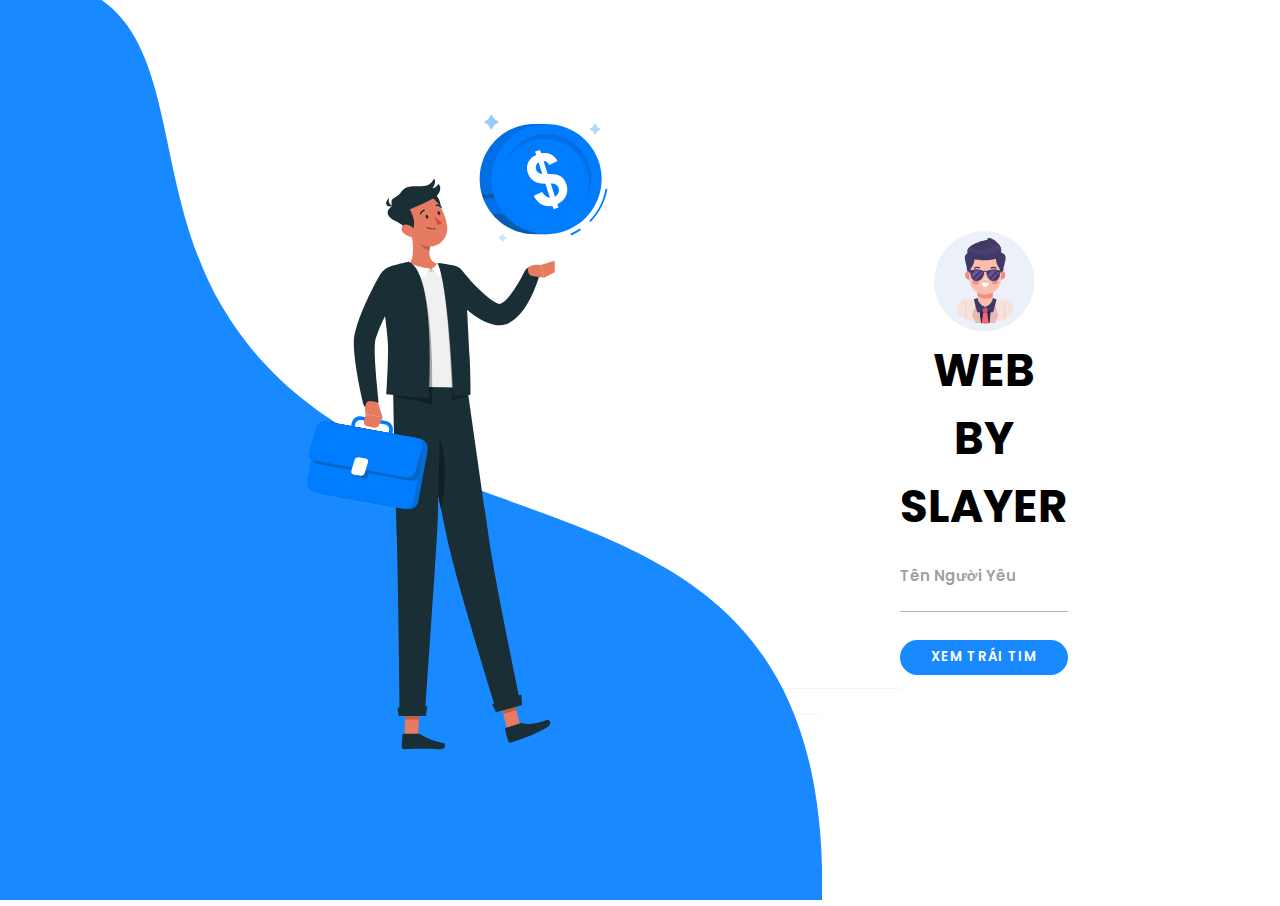
<file: index.html>
<!DOCTYPE html>
<html lang="es">
<head>
  <meta charset="UTF-8">
  <meta name="viewport" content="width=device-width, initial-scale=1.0">
  <title>Slayer Coder</title>
  <link href="https://fonts.googleapis.com/css2?family=Poppins:wght@400;600&display=swap" rel="stylesheet">
  <link rel="stylesheet" href="css/styles.css">
</head>
<body>
  <div class="wrap">
    <div class="image">
      <a href="https://www.facebook.com/hackato.profile">
      <img src="images/ilustracion-negocios.svg" alt="Hombre de negocios" class="image-man"/></a>
    </div>

    <div class="login">
      <img src="images/person.svg" alt="Persona" class="login-img" />
      <h1 class="login-title">Web By Slayer</h1>

      <form class="login-form">
        <div class="form-group">
          <label class="form-label" for="username">Tên Người Yêu </label>
            <input type="text" class="form-input" id="username" />
        </div>
        <button type="submit" class="login-submit" onclick="start()">Xem Trái Tim</button>
      </form>
      <script>
        function start(){
          window.open('heart.html?name='+document.getElementById('username').value)
        }
      </script>
    </div>
  </div>
</body>
</html>
</file>
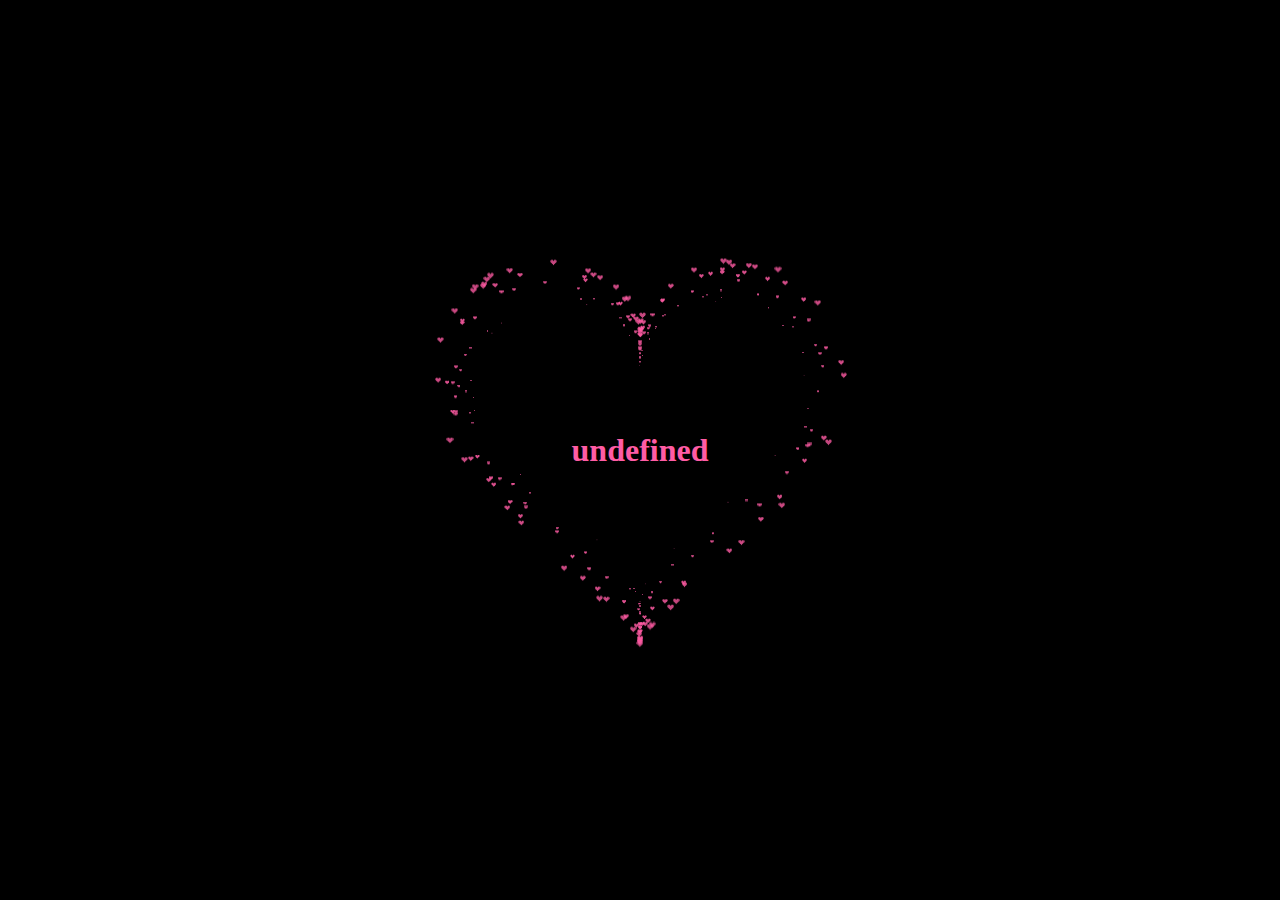
<file: heart.html>
<!DOCTYPE html PUBLIC "-//W3C//DTD HTML 4.0 Transitional//EN">

<html>

  <head>

    <title>Gửi Cậu</title>

    <meta name="Generator" content="EditPlus" />

    <meta name="Author" content="" />

    <meta name="Keywords" content="" />

    <meta name="Description" content="" />


    <style>

      html,

      body {

        height: 100%;

        padding: 0;

        margin: 0;

        background: #000;

        display: flex;

        justify-content: center;

        align-items: center;

      }

      h1 {

        color: #ff5ca4;

      }

      .box {

        width: 100%;

        position: absolute;

        top: 50%;

        left: 50%;

        transform: translate(-50%, -50%);

        display: flex;

        flex-direction: column;

      }


      canvas {

        position: absolute;

        width: 100%;

        height: 100%;

      }

      #pinkboard {

        position: relative;

        margin: auto;

        height: 500px;

        width: 500px;

        animation: animate 2s infinite;

      }

      h1 {

        animation: animate 2s infinite;

      }

      #pinkboard:before,

      #pinkboard:after {

        content: "";

        position: absolute;

        background: #ff5ca4;

        width: 100px;

        height: 160px;

        border-top-left-radius: 50px;

        border-top-right-radius: 50px;

      }


      #pinkboard:before {

        left: 100px;

        transform: rotate(-45deg);

        transform-origin: 0 100%;

        box-shadow: 0 14px 28px rgba(0, 0, 0, 0.25),

          0 10px 10px rgba(0, 0, 0, 0.22);

      }


      #pinkboard:after {

        left: 0;

        transform: rotate(45deg);

        transform-origin: 100% 100%;

      }


      @keyframes animate {

        0% {

          transform: scale(1);

        }

        30% {

          transform: scale(0.8);

        }

        60% {

          transform: scale(1.2);

        }

        100% {

          transform: scale(1);

        }

      }

    </style>

  </head>


  <body>

    <h1 id="name">Yêu Bé</h1>

    <div class="box">

      <canvas id="pinkboard"></canvas>

    </div>


    <script>

      document.getElementById('name').innerHTML = decodeURI(window.location.href.split('?name=')[1]);
      var settings = {

        particles: {

          length: 1000,

          duration: 3,

          velocity: 100,

          effect: -0.75,

          size: 13,

        },

      };

     

      (function () {

        var b = 0;

        var c = ["ms", "moz", "webkit", "o"];

        for (var a = 0; a < c.length && !window.requestAnimationFrame; ++a) {

          window.requestAnimationFrame = window[c[a] + "RequestAnimationFrame"];

          window.cancelAnimationFrame =

            window[c[a] + "CancelAnimationFrame"] ||

            window[c[a] + "CancelRequestAnimationFrame"];

        }

        if (!window.requestAnimationFrame) {

          window.requestAnimationFrame = function (h, e) {

            var d = new Date().getTime();

            var f = Math.max(0, 16 - (d - b));

            var g = window.setTimeout(function () {

              h(d + f);

            }, f);

            b = d + f;

            return g;

          };

        }

        if (!window.cancelAnimationFrame) {

          window.cancelAnimationFrame = function (d) {

            clearTimeout(d);

          };

        }

      })();

     

      var Point = (function () {

        function Point(x, y) {

          this.x = typeof x !== "undefined" ? x : 0;

          this.y = typeof y !== "undefined" ? y : 0;

        }

        Point.prototype.clone = function () {

          return new Point(this.x, this.y);

        };

        Point.prototype.length = function (length) {

          if (typeof length == "undefined")

            return Math.sqrt(this.x * this.x + this.y * this.y);

          this.normalize();

          this.x *= length;

          this.y *= length;

          return this;

        };

        Point.prototype.normalize = function () {

          var length = this.length();

          this.x /= length;

          this.y /= length;

          return this;

        };

        return Point;

      })();

     

      var Particle = (function () {

        function Particle() {

          this.position = new Point();

          this.velocity = new Point();

          this.acceleration = new Point();

          this.age = 0;

        }

        Particle.prototype.initialize = function (x, y, dx, dy) {

          this.position.x = x;

          this.position.y = y;

          this.velocity.x = dx;

          this.velocity.y = dy;

          this.acceleration.x = dx * settings.particles.effect;

          this.acceleration.y = dy * settings.particles.effect;

          this.age = 0;

        };

        Particle.prototype.update = function (deltaTime) {

          this.position.x += this.velocity.x * deltaTime;

          this.position.y += this.velocity.y * deltaTime;

          this.velocity.x += this.acceleration.x * deltaTime;

          this.velocity.y += this.acceleration.y * deltaTime;

          this.age += deltaTime;

        };

        Particle.prototype.draw = function (context, image) {

          function ease(t) {

            return --t * t * t + 1;

          }

          var size = image.width * ease(this.age / settings.particles.duration);

          context.globalAlpha = 1 - this.age / settings.particles.duration;

          context.drawImage(

            image,

            this.position.x - size / 2,

            this.position.y - size / 2,

            size,

            size

          );

        };

        return Particle;

      })();

     

      var ParticlePool = (function () {

        var particles,

          firstActive = 0,

          firstFree = 0,

          duration = settings.particles.duration;


        function ParticlePool(length) {

         

          particles = new Array(length);

          for (var i = 0; i < particles.length; i++)

            particles[i] = new Particle();

        }

        ParticlePool.prototype.add = function (x, y, dx, dy) {

          particles[firstFree].initialize(x, y, dx, dy);


         

          firstFree++;

          if (firstFree == particles.length) firstFree = 0;

          if (firstActive == firstFree) firstActive++;

          if (firstActive == particles.length) firstActive = 0;

        };

        ParticlePool.prototype.update = function (deltaTime) {

          var i;


         

          if (firstActive < firstFree) {

            for (i = firstActive; i < firstFree; i++)

              particles[i].update(deltaTime);

          }

          if (firstFree < firstActive) {

            for (i = firstActive; i < particles.length; i++)

              particles[i].update(deltaTime);

            for (i = 0; i < firstFree; i++) particles[i].update(deltaTime);

          }


         

          while (

            particles[firstActive].age >= duration &&

            firstActive != firstFree

          ) {

            firstActive++;

            if (firstActive == particles.length) firstActive = 0;

          }

        };

        ParticlePool.prototype.draw = function (context, image) {

         

          if (firstActive < firstFree) {

            for (i = firstActive; i < firstFree; i++)

              particles[i].draw(context, image);

          }

          if (firstFree < firstActive) {

            for (i = firstActive; i < particles.length; i++)

              particles[i].draw(context, image);

            for (i = 0; i < firstFree; i++) particles[i].draw(context, image);

          }

        };

        return ParticlePool;

      })();

     

      (function (canvas) {

        var context = canvas.getContext("2d"),

          particles = new ParticlePool(settings.particles.length),

          particleRate =

            settings.particles.length / settings.particles.duration,

          time;


       

        function pointOnHeart(t) {

          return new Point(

            160 * Math.pow(Math.sin(t), 3),

            130 * Math.cos(t) -

              50 * Math.cos(2 * t) -

              20 * Math.cos(3 * t) -

              10 * Math.cos(4 * t) +

              25

          );

        }


       

        var image = (function () {

          var canvas = document.createElement("canvas"),

            context = canvas.getContext("2d");

          canvas.width = settings.particles.size;

          canvas.height = settings.particles.size;

         

          function to(t) {

            var point = pointOnHeart(t);

            point.x =

              settings.particles.size / 2 +

              (point.x * settings.particles.size) / 350;

            point.y =

              settings.particles.size / 2 -

              (point.y * settings.particles.size) / 350;

            return point;

          }

         

          context.beginPath();

          var t = -Math.PI;

          var point = to(t);

          context.moveTo(point.x, point.y);

          while (t < Math.PI) {

            t += 0.01;

            point = to(t);

            context.lineTo(point.x, point.y);

          }

          context.closePath();

         

          context.fillStyle = "#FF5CA4";

          context.fill();

         

          var image = new Image();

          image.src = canvas.toDataURL();

          return image;

        })();


       

        function render() {

         

          requestAnimationFrame(render);


         

          var newTime = new Date().getTime() / 1000,

            deltaTime = newTime - (time || newTime);

          time = newTime;


         

          context.clearRect(0, 0, canvas.width, canvas.height);


         

          var amount = particleRate * deltaTime;

          for (var i = 0; i < amount; i++) {

            var pos = pointOnHeart(Math.PI - 2 * Math.PI * Math.random());

            var dir = pos.clone().length(settings.particles.velocity);

            particles.add(

              canvas.width / 2 + pos.x,

              canvas.height / 2 - pos.y,

              dir.x,

              -dir.y

            );

          }


         

          particles.update(deltaTime);

          particles.draw(context, image);

        }


       

        function onResize() {

          canvas.width = canvas.clientWidth;

          canvas.height = canvas.clientHeight;

        }

        window.onresize = onResize;


       

        setTimeout(function () {

          onResize();

          render();

        }, 10);

      })(document.getElementById("pinkboard"));

    </script>
    
  </body>

</html>
</file>
<file: css/styles.css>
* {
  padding: 0;
  margin: 0;
  box-sizing: border-box;
}

body {
  font-family: 'Poppins', sans-serif;
  font-size: 15px;
}



/* Wrap */

.wrap {
  display: flex;
}



/* Section Image */

.image {
  display: none;
}


/* Section Login */

.login {
  position: absolute;
  top:  50%;
  left: 50%;
  transform: translate(-50%, -50%);
  text-align: center;
}

.login-img {
  width: 100px;
}

.login-title {
  font-size: 3em;
  margin-bottom: .5em;
  text-transform: uppercase;
}

.form-group {
  position: relative;
  margin-bottom: 1em;
}

.form-label {
  color: rgba(0,0,0,.4);
  font-weight: 600;
  position: absolute;
  margin-bottom: .6em;
}

.form-input {
  color: rgba(0,0,0,.8);
  font-weight: 600;
  font-size: 1em;
  width: 100%;
  border: none;
  border-bottom: 1px solid rgba(0,0,0,.3);
  padding: 1.2em 0 .8em 0;
  transition: all 300ms;
  
}

.form-input:focus, .form-input:active {
  outline: none;
  padding-top: 2em;
}



.login-forgod {
  text-align: right;

}

.login-forgod a {
  color: rgba(0,0,0,.6);
  text-decoration: none;
  font-size: .9em;
  font-weight: 600;
}

.login-submit {
  margin-top: 1em;
  font-family: inherit;
  letter-spacing: .1em;
  width: 100%;
  height: 35px;
  border-radius: 35px;
  border: none;
  background-color: #1989FF;
  color: #fff;
  text-transform: uppercase;
  font-weight: 600;
  cursor: pointer;
  transition: all 300ms;
}

.login-submit:hover {
  opacity: .9;
}



/* Desktop */
@media screen and (min-width: 960px) {

  /* Wrap */
  .wrap {
    width: 80%;
    justify-content: space-between;
    align-items: center;
  }

  /* Image */
  .image {
    display: block;
  }

  .image .image-man {
    height: 100vh;
  }

  /* Section Login */

  .login {
    position: static;
    transform: translate(0);
  }

}
</file>
